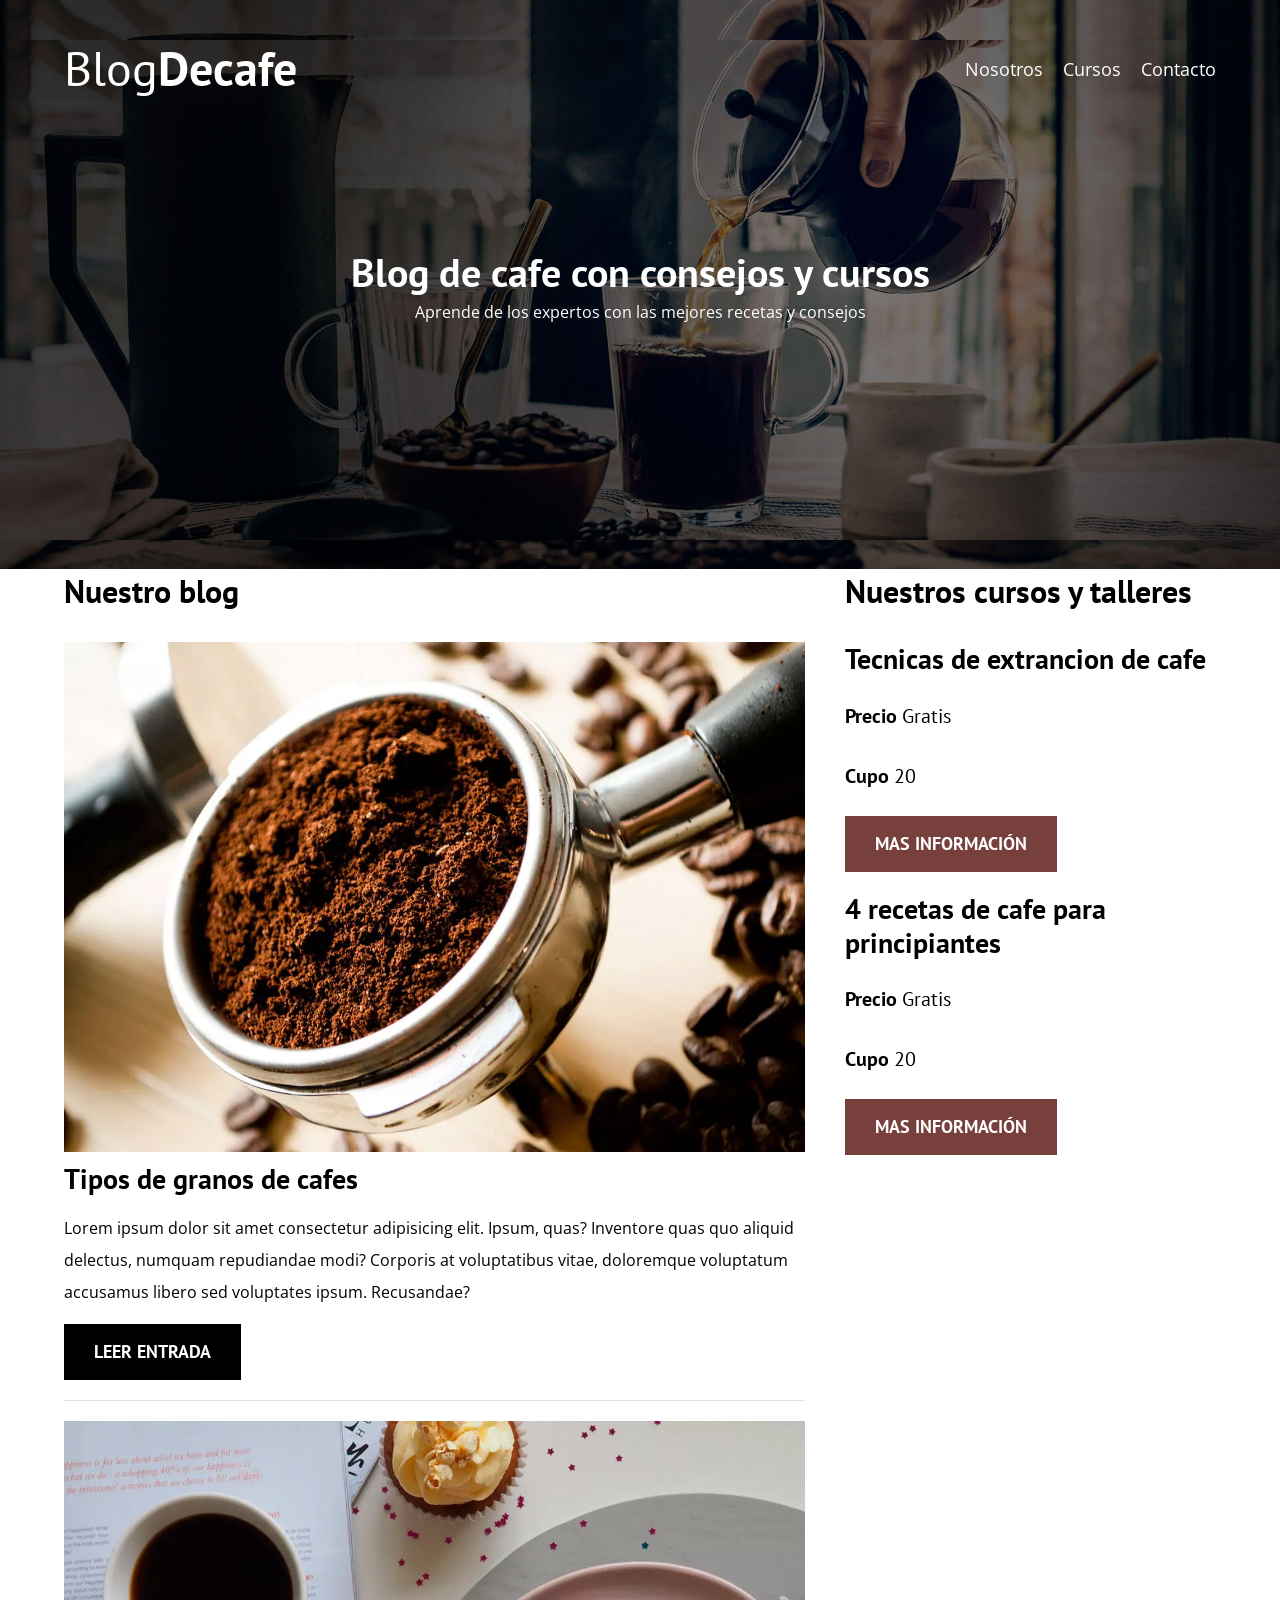
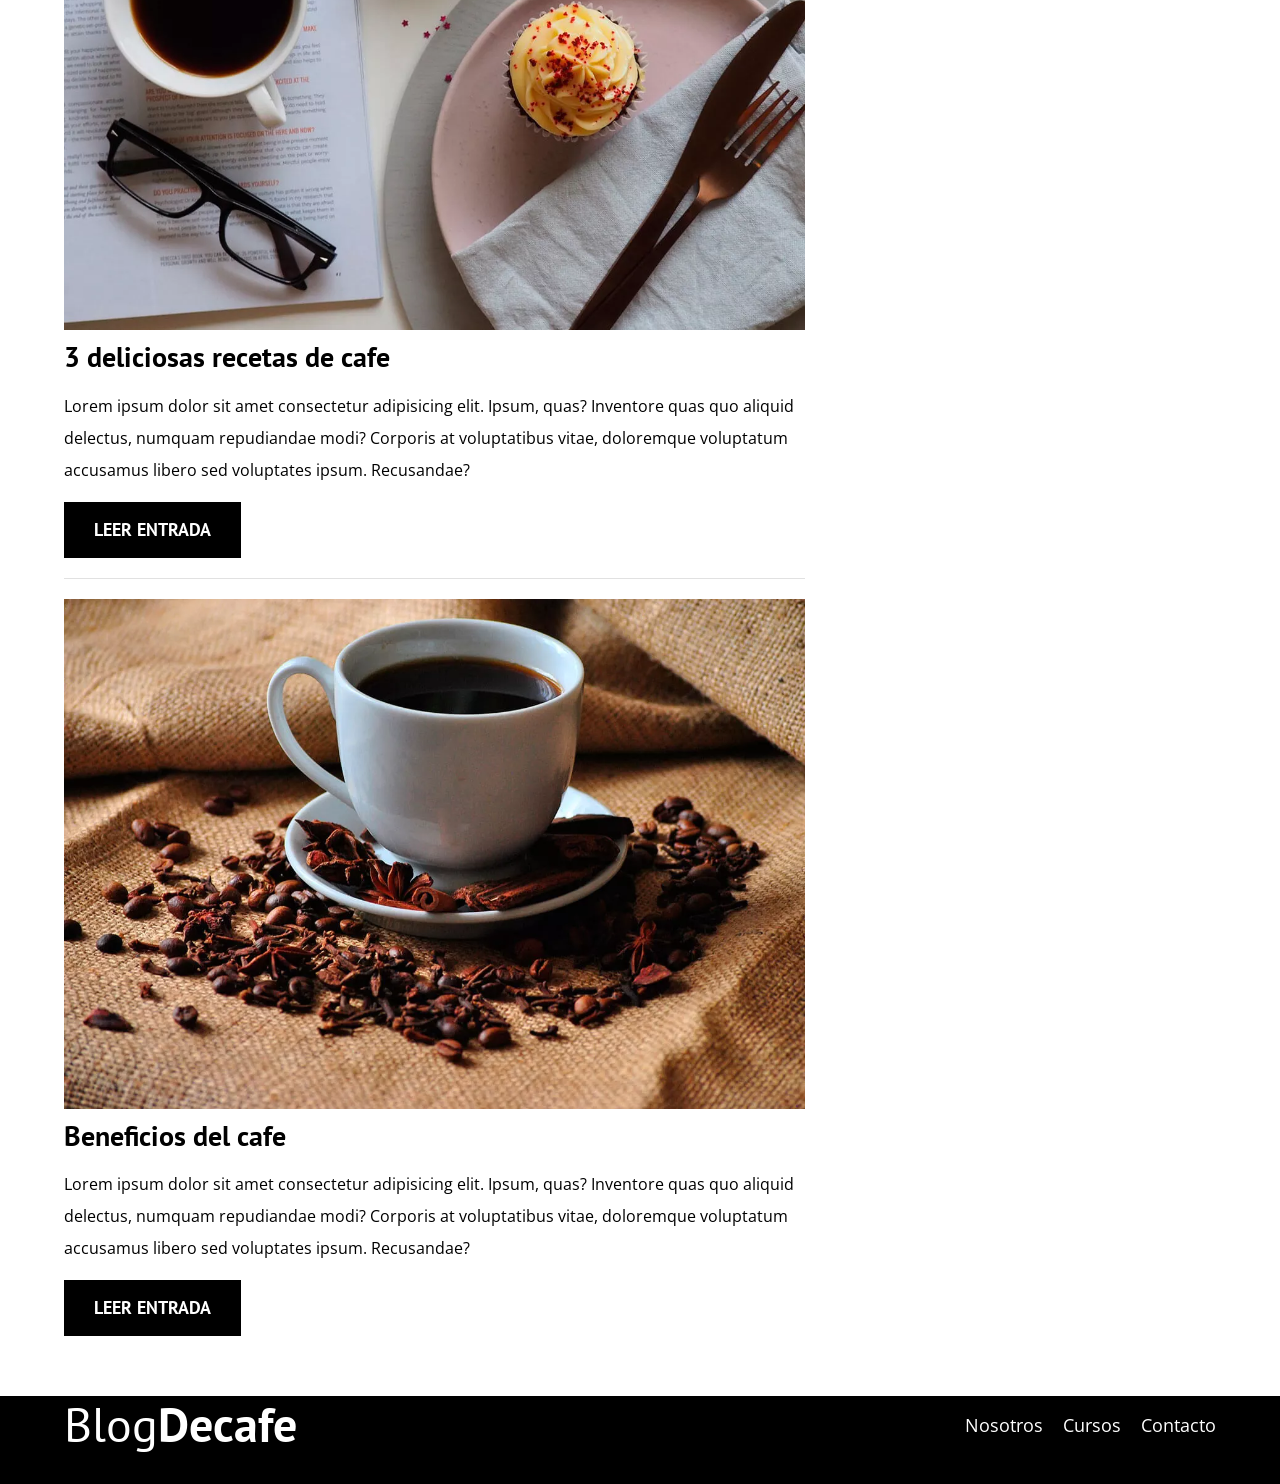
<file: index.html>
<!DOCTYPE html>
<html lang="en">
<head>
    <meta charset="UTF-8">
    <meta name="viewport" content="width=device-width, initial-scale=1.0">
    <link rel="stylesheet" href="css/normalize.css">
    <link rel="preconnect" href="https://fonts.googleapis.com">
<link rel="preconnect" href="https://fonts.gstatic.com" crossorigin>
<link href="https://fonts.googleapis.com/css2?family=Open+Sans:ital,wght@0,300..800;1,300..800&family=PT+Sans:ital,wght@0,400;0,700;1,400;1,700&display=swap" rel="stylesheet">
    <link rel="stylesheet" href="css/style.css">
    <title>Document</title>
        <meta name="descripcion" content="Pagina web de blog de cafe">

        <!-- Prefecth -->
         <link rel="Prefecth" href="nosotros.html" as="Document">

    <!-- Preload -->
<link rel="preload" href="css/normalize.css" as="style">
<link rel="stylesheet" href="css/normalize.css">

<link rel="preload" href="https://fonts.googleapis.com/css2?family=Open+Sans&family=PT+Sans:wght@400;700&display=swap"
crossorigin="crossorigin" as="font">
<link href="https://fonts.googleapis.com/css2?family=Open+Sans&family=PT+Sans:wght@400;700&display=swap" rel="stylesheet">

<link rel="preload" href="css/style.css" as="style">
<link rel="stylesheet" href="css/style.css">

</head>
<body>

    <header class="header">

    <div class="contenedor">
    <div class="barra">
        <a class="logo" href="index.html">
            <h1 class="logo__nombre no-margin centrar-texto">Blog<span class="logo__bold">Decafe</span></h1>
        </a>

        <nav class="navegacion">
            <a href="nosotros.html" class="navegacion__enlace">Nosotros</a>
            <a href="cursos.html" class="navegacion__enlace">Cursos</a>
            <a href="contacto.html" class="navegacion__enlace">Contacto</a>
        </nav>
    </div> <!--cierre de barra-->
    </div> <!--cierre de contenedor-->

        <div class="header_texto">
         <h2 class="no-margin">Blog de cafe con consejos y cursos</h2>
         <p class="no-margin">Aprende de los expertos con las mejores recetas y consejos</p>
        </div>
    </header> <!--cierre del header-->

    <div class="contenedor contenido-principal">
        <main class="blog">
            <h3>Nuestro blog</h3>
            <article class="entrada">
                <div class="entrada__imagen">
                    <picture>
                        <source loading="lazy" srcset="img/blog1.webp" type="image/webp">
                        <img loading="lazy" src="img/blog1.jpg" alt="imagen blog" >
                    </picture>
                </div>
                <div class="entrada__contenido">
                    <h4 class="no-margin">Tipos de granos de cafes</h4>
                    <p>Lorem ipsum dolor sit amet consectetur adipisicing elit. Ipsum, quas? Inventore quas quo aliquid delectus, numquam repudiandae modi? Corporis at voluptatibus vitae, doloremque voluptatum accusamus libero sed voluptates ipsum. Recusandae?</p>
                
                    <a href="entrada.html" class="boton boton__primario">Leer Entrada</a>                
                </div>
            </article><!--cierre del primer article-->

            <article class="entrada">
                <div class="entrada__imagen">
                    <picture>
                        <source loading="lazy" srcset="img/blog2.webp" type="image/webp">
                        <img loading="lazy" src="img/blog2.jpg" alt="imagen blog" loading="lazy">
                    </picture>
                </div>
                <div class="entrada__contenido">
                    <h4 class="no-margin">3 deliciosas recetas de cafe</h4>
                    <p>Lorem ipsum dolor sit amet consectetur adipisicing elit. Ipsum, quas? Inventore quas quo aliquid delectus, numquam repudiandae modi? Corporis at voluptatibus vitae, doloremque voluptatum accusamus libero sed voluptates ipsum. Recusandae?</p>
                
                    <a href="entrada.html" class="boton boton__primario">Leer Entrada</a>                
                </div>
            </article><!--cierre del segundo article-->

            <article class="entrada">
                <div class="entrada__imagen">
                    <picture>
                        <source loading="lazy" srcset="img/blog3.webp" type="image/webp">
                        <img loading="lazy" src="img/blog3.jpg" alt="imagen blog" loading="lazy">
                    </picture>
                </div>
                <div class="entrada__contenido">
                    <h4 class="no-margin">Beneficios del cafe</h4>
                    <p>Lorem ipsum dolor sit amet consectetur adipisicing elit. Ipsum, quas? Inventore quas quo aliquid delectus, numquam repudiandae modi? Corporis at voluptatibus vitae, doloremque voluptatum accusamus libero sed voluptates ipsum. Recusandae?</p>
                
                    <a href="entrada.html" class="boton boton__primario">Leer Entrada</a>                
                </div>
            </article><!--cierre del tercer article-->


        </main> <!--cierre del main-->

        <aside class="sidebar">
            <h3>Nuestros cursos y talleres</h3>

            <ul class="cursos no-padding">
            <li class="width-curso">
            <h4 class="no-margin">Tecnicas de extrancion de cafe</h4>
            <p class="widget_curso__label">Precio
                <span class="widget_curso__info">Gratis</span>
            </p>

            <p class="widget_curso__label">Cupo
            <span class="widget_curso__info">20</span>
            </p>
            <a href="entrada.html" class="boton boton__secundario">Mas información</a>

            <h4 class="no-margin">4 recetas de cafe para principiantes</h4>
            <p class="widget_curso__label">Precio
                <span class="widget_curso__info">Gratis</span>
            </p>

            <p class="widget_curso__label">Cupo
            <span class="widget_curso__info">20</span>
            </p>
            <a href="entrada.html" class="boton boton__secundario">Mas información</a>

            
           
        </li>
        </ul><!--cierre del ul-->
        </aside>

        

       

    </div><!--cierre del contenedor contenido principal-->

<footer class="footer">
    <div class="contenedor">
        <div class="barra">
            
            <a class="logo" href="index.html">
                <h1 class="logo__nombre no-margin centrar-texto">
                    Blog<span class="logo__bold">Decafe</span>
                </h1>
            </a>

            <nav class="navegacion">
                <a href="nosotros.html" class="navegacion__enlace">Nosotros</a>
                <a href="cursos.html" class="navegacion__enlace">Cursos</a>
                <a href="contacto.html" class="navegacion__enlace">Contacto</a>
            </nav>

        </div><!-- cierre barra -->
    </div><!-- cierre contenedor -->
</footer><!-- cierre footer -->

<script src="js/modernizr.js"></script>
    
</body>
</html>
</file>
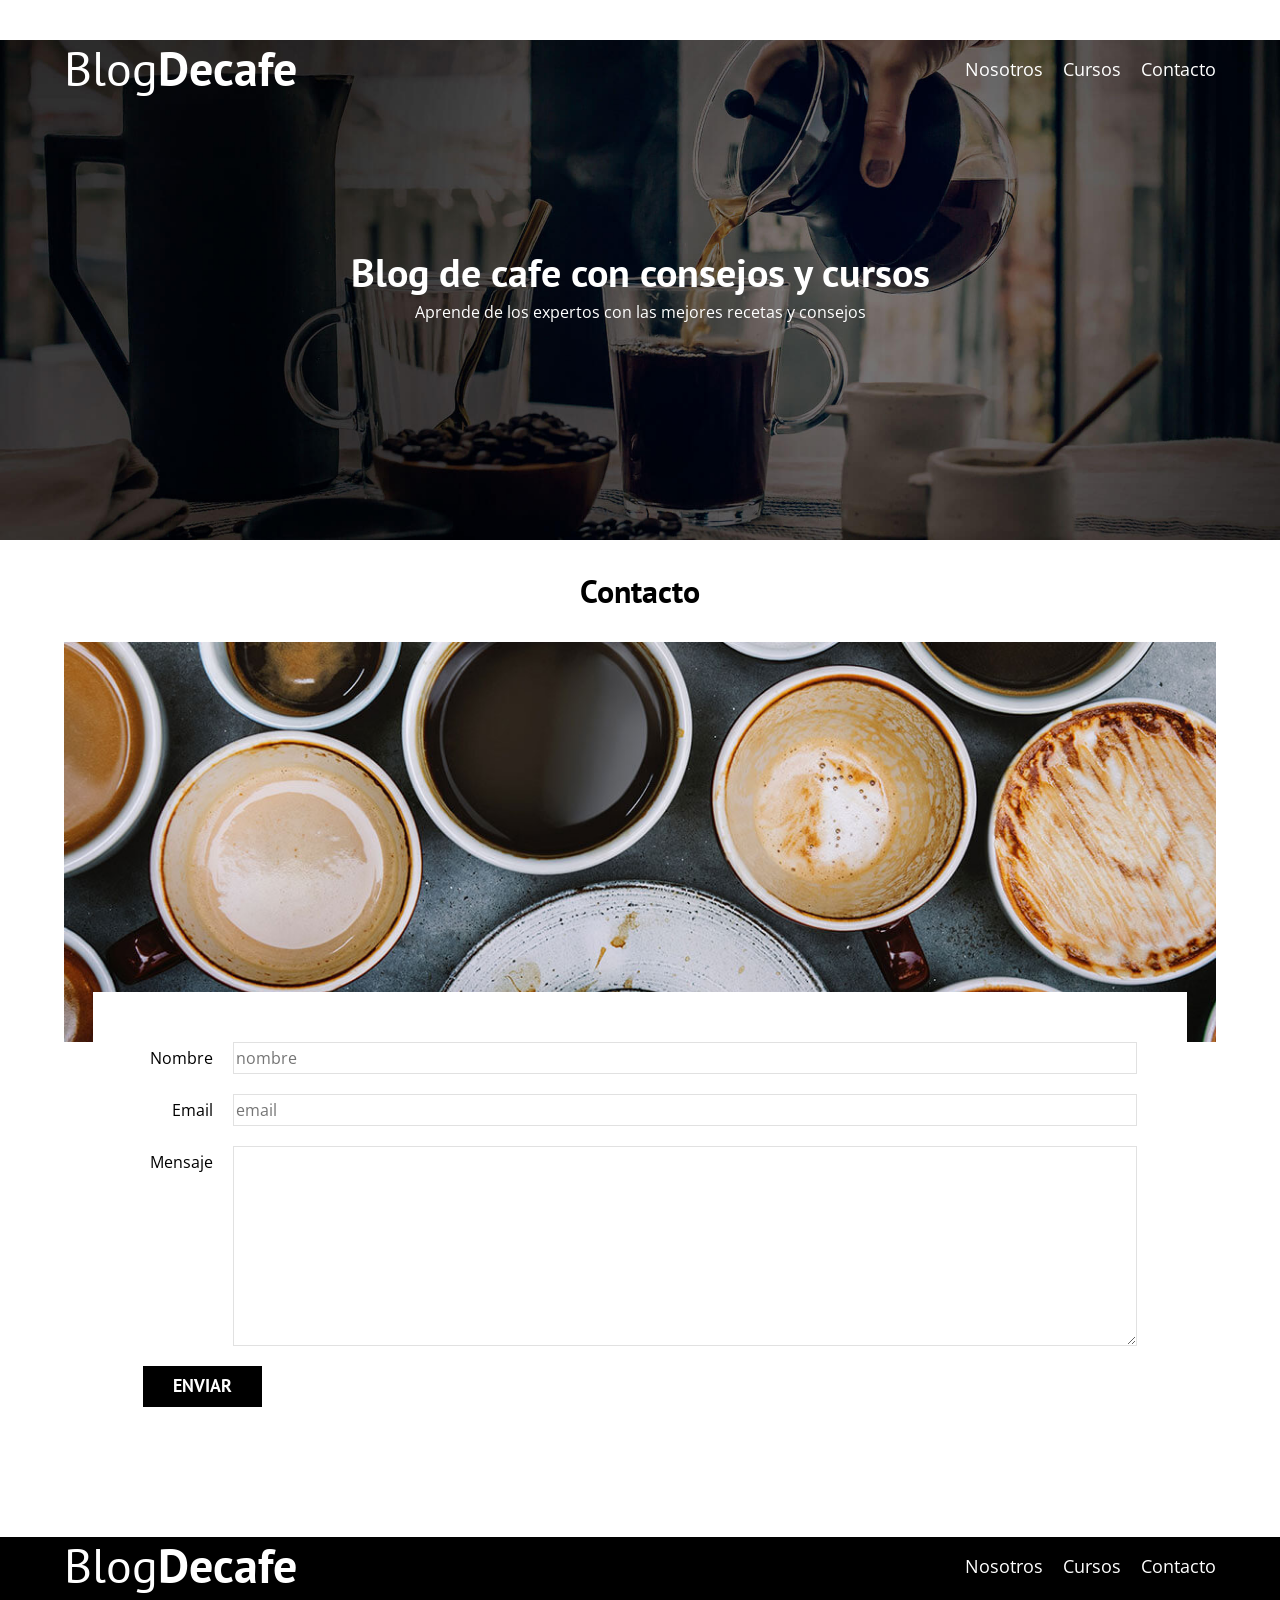
<file: contacto.html>
<!DOCTYPE html>
<html lang="en">
<head>
    <meta charset="UTF-8">
    <meta name="viewport" content="width=device-width, initial-scale=1.0">
    <link rel="stylesheet" href="css/normalize.css">
    <link rel="preconnect" href="https://fonts.googleapis.com">
<link rel="preconnect" href="https://fonts.gstatic.com" crossorigin>
<link href="https://fonts.googleapis.com/css2?family=Open+Sans:ital,wght@0,300..800;1,300..800&family=PT+Sans:ital,wght@0,400;0,700;1,400;1,700&display=swap" rel="stylesheet">
    <link rel="stylesheet" href="css/style.css">
    <title>Document</title>
</head>
<body>



    <header class="header">

    <div class="contenedor">
    <div class="barra">
        <a class="logo" href="index.html">
            <h1 class="logo__nombre no-margin centrar-texto">Blog<span class="logo__bold">Decafe</span></h1>
        </a>

        <nav class="navegacion">
            <a href="nosotros.html" class="navegacion__enlace">Nosotros</a>
            <a href="cursos.html" class="navegacion__enlace">Cursos</a>
            <a href="contacto.html" class="navegacion__enlace">Contacto</a>
        </nav>
    </div> <!--cierre de barra-->
    </div> <!--cierre de contenedor-->

        <div class="header_texto">
         <h2 class="no-margin">Blog de cafe con consejos y cursos</h2>
         <p class="no-margin">Aprende de los expertos con las mejores recetas y consejos</p>
        </div>
    </header> <!--cierre del header-->

    <div class="contenedor">
        <h3 class="centrar-texto">Contacto</h3>

        <div class="contacto-bg"></div>

        <form class="formulario">
            <div class="campo">
                <label class="campo__label" for="nombre">Nombre</label>
                <input class="campo__field" type="text" placeholder="nombre" id="nombre">
            </div>
            <div class="campo">
                <label class="campo__label" for="email">Email</label>
                <input class="campo__field" type="email" placeholder="email" id="email">
            </div>
            <div class="campo">
                <label class="campo__label" for="mensaje">Mensaje</label>
                <textarea class="campo__field campo__field--textarea" id="mensaje"></textarea>
            </div>

            <div class="campo">
                <input type="submit" value="enviar" class="boton boton__primario">
            </div>
        </form>

        

    </div><!--cierre del contenedor contenido principal-->

<footer class="footer">
    <div class="contenedor">
        <div class="barra">
            
            <a class="logo" href="index.html">
                <h1 class="logo__nombre no-margin centrar-texto">
                    Blog<span class="logo__bold">Decafe</span>
                </h1>
            </a>

            <nav class="navegacion">
                <a href="nosotros.html" class="navegacion__enlace">Nosotros</a>
                <a href="cursos.html" class="navegacion__enlace">Cursos</a>
                <a href="contacto.html" class="navegacion__enlace">Contacto</a>
            </nav>

        </div><!-- cierre barra -->
    </div><!-- cierre contenedor -->
</footer><!-- cierre footer -->

    <script src="js/app.js"></script>
</body>
</html>
</file>
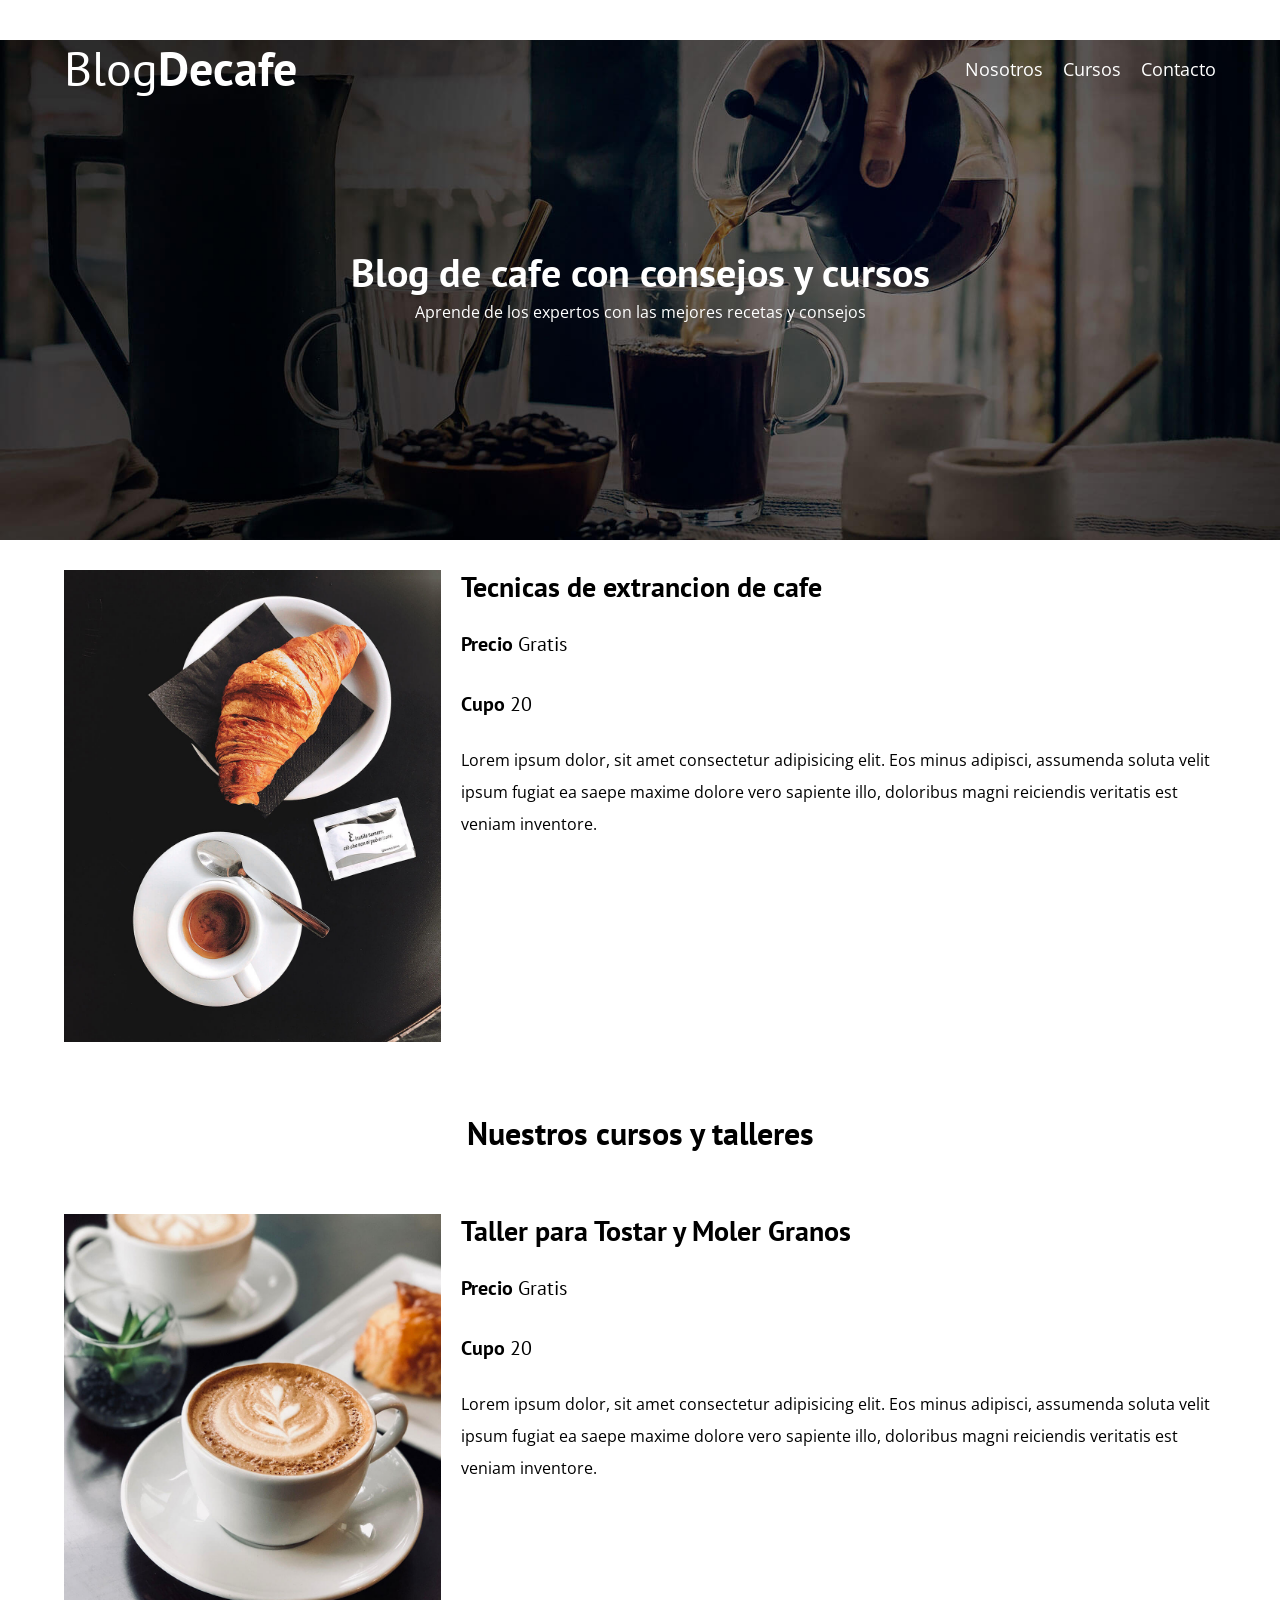
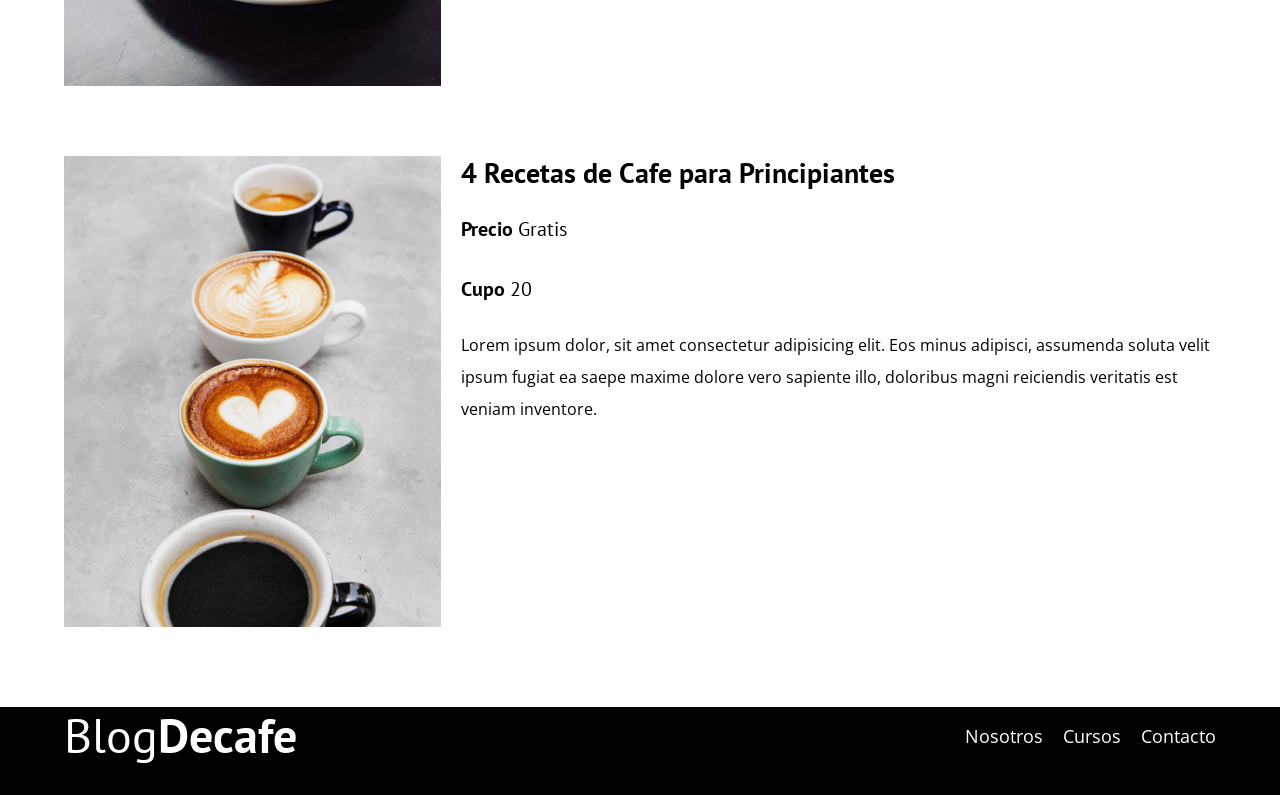
<file: cursos.html>
<!DOCTYPE html>
<html lang="en">
<head>
    <meta charset="UTF-8">
    <meta name="viewport" content="width=device-width, initial-scale=1.0">
    <link rel="stylesheet" href="css/normalize.css">
    <link rel="preconnect" href="https://fonts.googleapis.com">
<link rel="preconnect" href="https://fonts.gstatic.com" crossorigin>
<link href="https://fonts.googleapis.com/css2?family=Open+Sans:ital,wght@0,300..800;1,300..800&family=PT+Sans:ital,wght@0,400;0,700;1,400;1,700&display=swap" rel="stylesheet">
    <link rel="stylesheet" href="css/style.css">
    <title>Document</title>
</head>
<body>

    <header class="header">
    <div class="contenedor">
    <div class="barra">
        <a class="logo" href="index.html">
            <h1 class="logo__nombre no-margin centrar-texto">Blog<span class="logo__bold">Decafe</span></h1>
        </a>
        <nav class="navegacion">
            <a href="nosotros.html" class="navegacion__enlace">Nosotros</a>
            <a href="cursos.html" class="navegacion__enlace">Cursos</a>
            <a href="contacto.html" class="navegacion__enlace">Contacto</a>
        </nav>
    </div> <!--cierre de barra-->
    </div> <!--cierre de contenedor-->
        <div class="header_texto">
         <h2 class="no-margin">Blog de cafe con consejos y cursos</h2>
         <p class="no-margin">Aprende de los expertos con las mejores recetas y consejos</p>
        </div>
    </header> <!--cierre del header-->

    <main class="contenedor">
            <div class="curso">
                <div class="cursos__imagen">
                    <img src="img/curso1.jpg" alt="Imagen del curso">
                </div> <!--cierre del img-->
                <div class="cursos__informacion">
                <h4 class="no-margin">Tecnicas de extrancion de cafe</h4>
                <p class="curso__label">Precio
                    <span class="curso__info">Gratis</span>
                </p>
                <p class="curso__label">Cupo
                <span class="curso__info">20</span>
                </p>
                <p class="curso__descripcion">
                    Lorem ipsum dolor, sit amet consectetur adipisicing elit. Eos minus adipisci, assumenda soluta velit ipsum 
                    fugiat ea saepe maxime dolore vero sapiente illo, doloribus magni reiciendis veritatis est veniam inventore.
                </p>
                </div> <!--cierre de cursos informacion-->
            </div> <!--cierre de cursos-->
    </main><!--cierre del contenedor-->

        <main class="contenedor">
        <h3 class="centrar-texto">Nuestros cursos y talleres </h3>
            <div class="curso">
                <div class="cursos__imagen">
                    <img src="img/curso2.jpg" alt="Imagen del curso">
                </div> <!--cierre del img-->
                <div class="cursos__informacion">
                <h4 class="no-margin">Taller para Tostar y Moler Granos</h4>
                <p class="curso__label">Precio
                    <span class="curso__info">Gratis</span>
                </p>
                <p class="curso__label">Cupo
                <span class="curso__info">20</span>
                </p>
                <p class="curso__descripcion">
                    Lorem ipsum dolor, sit amet consectetur adipisicing elit. Eos minus adipisci, assumenda soluta velit ipsum 
                    fugiat ea saepe maxime dolore vero sapiente illo, doloribus magni reiciendis veritatis est veniam inventore.
                </p>
                </div> <!--cierre de cursos informacion-->
            </div> <!--cierre de cursos-->
    </main><!--cierre del contenedor-->

        <main class="contenedor">
            <div class="curso">
                <div class="cursos__imagen">
                    <img src="img/curso3.jpg" alt="Imagen del curso">
                </div> <!--cierre del img-->
                <div class="cursos__informacion">
                <h4 class="no-margin">4 Recetas de Cafe para Principiantes</h4>
                <p class="curso__label">Precio
                    <span class="curso__info">Gratis</span>
                </p>
                <p class="curso__label">Cupo
                <span class="curso__info">20</span>
                </p>
                <p class="curso__descripcion">
                    Lorem ipsum dolor, sit amet consectetur adipisicing elit. Eos minus adipisci, assumenda soluta velit ipsum 
                    fugiat ea saepe maxime dolore vero sapiente illo, doloribus magni reiciendis veritatis est veniam inventore.
                </p>
                </div> <!--cierre de cursos informacion-->
            </div> <!--cierre de cursos-->
    </main><!--cierre del contenedor-->

<footer class="footer">
    <div class="contenedor">
        <div class="barra">
            
            <a class="logo" href="index.html">
                <h1 class="logo__nombre no-margin centrar-texto">
                    Blog<span class="logo__bold">Decafe</span>
                </h1>
            </a>

            <nav class="navegacion">
                <a href="nosotros.html" class="navegacion__enlace">Nosotros</a>
                <a href="cursos.html" class="navegacion__enlace">Cursos</a>
                <a href="contacto.html" class="navegacion__enlace">Contacto</a>
            </nav>

        </div><!-- cierre barra -->
    </div><!-- cierre contenedor -->
</footer><!-- cierre footer -->
    
</body>
</html>
</file>
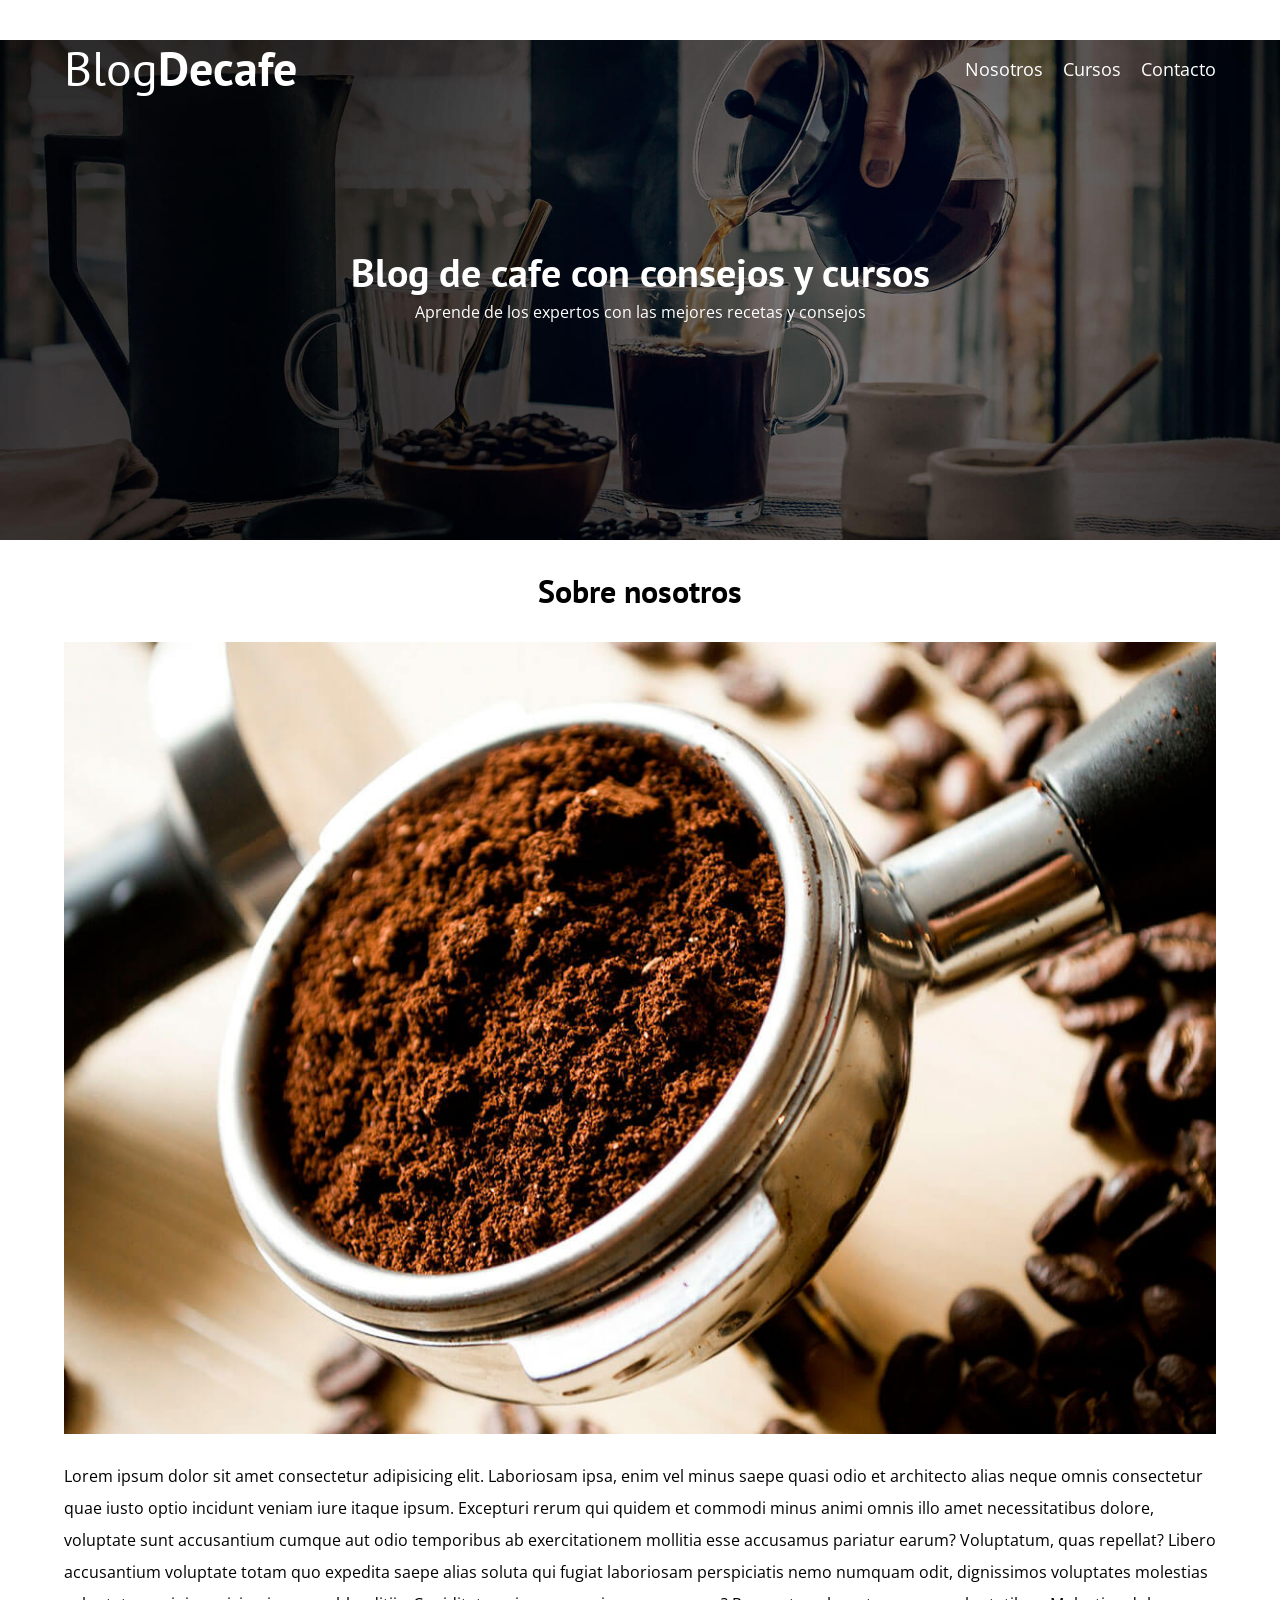
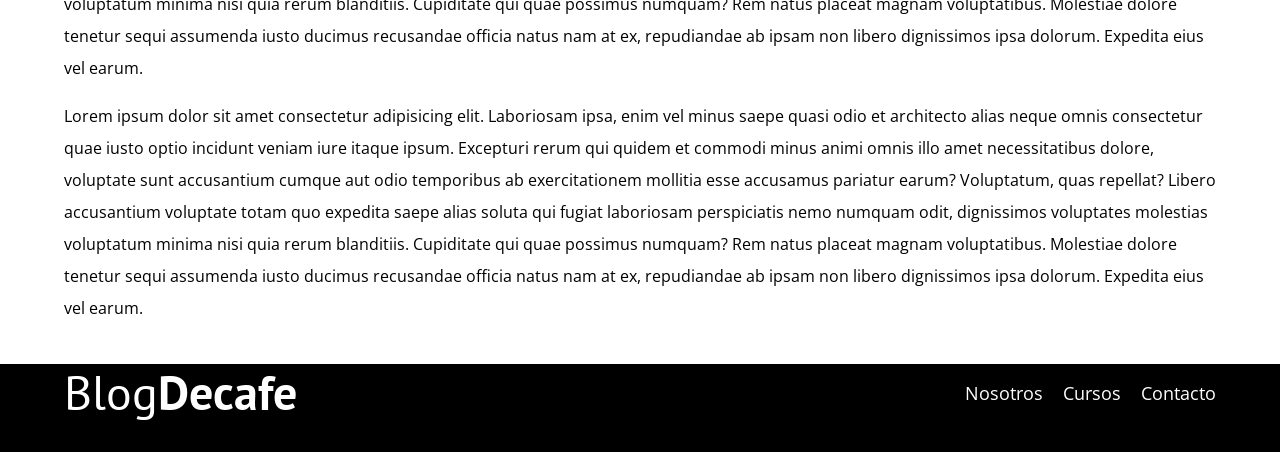
<file: entrada.html>
<!DOCTYPE html>
<html lang="en">
<head>
    <meta charset="UTF-8">
    <meta name="viewport" content="width=device-width, initial-scale=1.0">
    <link rel="stylesheet" href="css/normalize.css">
    <link rel="preconnect" href="https://fonts.googleapis.com">
<link rel="preconnect" href="https://fonts.gstatic.com" crossorigin>
<link href="https://fonts.googleapis.com/css2?family=Open+Sans:ital,wght@0,300..800;1,300..800&family=PT+Sans:ital,wght@0,400;0,700;1,400;1,700&display=swap" rel="stylesheet">
    <link rel="stylesheet" href="css/style.css">
    <title>Document</title>
</head>
<body>



    <header class="header">

    <div class="contenedor">
    <div class="barra">
        <a class="logo" href="index.html">
            <h1 class="logo__nombre no-margin centrar-texto">Blog<span class="logo__bold">Decafe</span></h1>
        </a>

        <nav class="navegacion">
            <a href="nosotros.html" class="navegacion__enlace">Nosotros</a>
            <a href="cursos.html" class="navegacion__enlace">Cursos</a>
            <a href="contacto.html" class="navegacion__enlace">Contacto</a>
        </nav>
    </div> <!--cierre de barra-->
    </div> <!--cierre de contenedor-->

        <div class="header_texto">
         <h2 class="no-margin">Blog de cafe con consejos y cursos</h2>
         <p class="no-margin">Aprende de los expertos con las mejores recetas y consejos</p>
        </div>
    </header> <!--cierre del header-->

    <div class="contenedor">
        <h3 class="centrar-texto">Sobre nosotros</h3>

        <img src="img/blog1.jpg" alt="Imagen del blog">

        <p>Lorem ipsum dolor sit amet consectetur adipisicing elit. Laboriosam ipsa, enim vel minus saepe quasi odio et architecto alias neque omnis consectetur quae iusto optio incidunt veniam iure itaque ipsum.
        Excepturi rerum qui quidem et commodi minus animi omnis illo amet necessitatibus dolore, voluptate sunt accusantium cumque aut odio temporibus ab exercitationem mollitia esse accusamus pariatur earum? Voluptatum, quas repellat?
        Libero accusantium voluptate totam quo expedita saepe alias soluta qui fugiat laboriosam perspiciatis nemo numquam odit, dignissimos voluptates molestias voluptatum minima nisi quia rerum blanditiis. Cupiditate qui quae possimus numquam?
        Rem natus placeat magnam voluptatibus. Molestiae dolore tenetur sequi assumenda iusto ducimus recusandae officia natus nam at ex, repudiandae ab ipsam non libero dignissimos ipsa dolorum. Expedita eius vel earum.</p>

        <p>Lorem ipsum dolor sit amet consectetur adipisicing elit. Laboriosam ipsa, enim vel minus saepe quasi odio et architecto alias neque omnis consectetur quae iusto optio incidunt veniam iure itaque ipsum.
        Excepturi rerum qui quidem et commodi minus animi omnis illo amet necessitatibus dolore, voluptate sunt accusantium cumque aut odio temporibus ab exercitationem mollitia esse accusamus pariatur earum? Voluptatum, quas repellat?
        Libero accusantium voluptate totam quo expedita saepe alias soluta qui fugiat laboriosam perspiciatis nemo numquam odit, dignissimos voluptates molestias voluptatum minima nisi quia rerum blanditiis. Cupiditate qui quae possimus numquam?
        Rem natus placeat magnam voluptatibus. Molestiae dolore tenetur sequi assumenda iusto ducimus recusandae officia natus nam at ex, repudiandae ab ipsam non libero dignissimos ipsa dolorum. Expedita eius vel earum.</p>


    </div><!--cierre del contenedor contenido principal-->

<footer class="footer">
    <div class="contenedor">
        <div class="barra">
            
            <a class="logo" href="index.html">
                <h1 class="logo__nombre no-margin centrar-texto">
                    Blog<span class="logo__bold">Decafe</span>
                </h1>
            </a>

            <nav class="navegacion">
                <a href="nosotros.html" class="navegacion__enlace">Nosotros</a>
                <a href="cursos.html" class="navegacion__enlace">Cursos</a>
                <a href="contacto.html" class="navegacion__enlace">Contacto</a>
            </nav>

        </div><!-- cierre barra -->
    </div><!-- cierre contenedor -->
</footer><!-- cierre footer -->
    
</body>
</html>
</file>
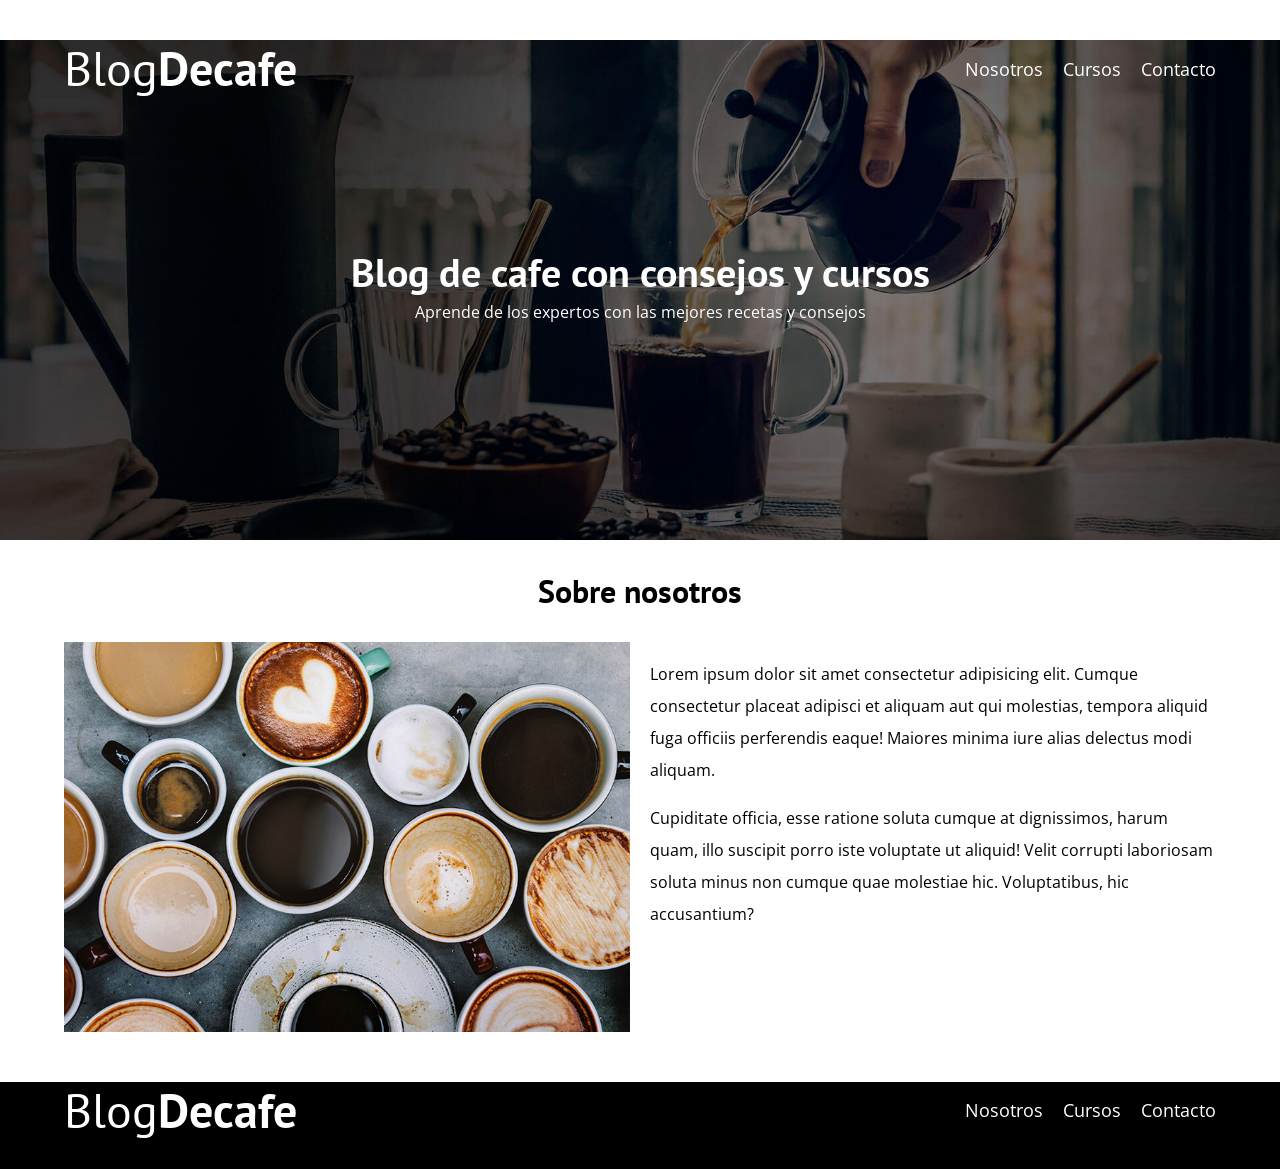
<file: nosotros.html>
<!DOCTYPE html>
<html lang="en">
<head>
    <meta charset="UTF-8">
    <meta name="viewport" content="width=device-width, initial-scale=1.0">
    <link rel="stylesheet" href="css/normalize.css">
    <link rel="preconnect" href="https://fonts.googleapis.com">
<link rel="preconnect" href="https://fonts.gstatic.com" crossorigin>
<link href="https://fonts.googleapis.com/css2?family=Open+Sans:ital,wght@0,300..800;1,300..800&family=PT+Sans:ital,wght@0,400;0,700;1,400;1,700&display=swap" rel="stylesheet">
    <link rel="stylesheet" href="css/style.css">
    <title>Document</title>
</head>
<body>



    <header class="header">

    <div class="contenedor">
    <div class="barra">
        <a class="logo" href="index.html">
            <h1 class="logo__nombre no-margin centrar-texto">Blog<span class="logo__bold">Decafe</span></h1>
        </a>

        <nav class="navegacion">
            <a href="nosotros.html" class="navegacion__enlace">Nosotros</a>
            <a href="cursos.html" class="navegacion__enlace">Cursos</a>
            <a href="contacto.html" class="navegacion__enlace">Contacto</a>
        </nav>
    </div> <!--cierre de barra-->
    </div> <!--cierre de contenedor-->

        <div class="header_texto">
         <h2 class="no-margin">Blog de cafe con consejos y cursos</h2>
         <p class="no-margin">Aprende de los expertos con las mejores recetas y consejos</p>
        </div>
    </header> <!--cierre del header-->

    <main class="contenedor">
        <h3 class="centrar-texto">Sobre nosotros</h3>

        <div class="sobre-nosotros">
            <div class="sobre-nosotros__imagen">
                <img src="img/nosotros.jpg" alt="imagen nosotros">
            </div> <!--cierre de imagen-->
            <div class="sobre-nosotros__texto">
                <p>Lorem ipsum dolor sit amet consectetur adipisicing elit. Cumque consectetur placeat adipisci et aliquam aut qui molestias, tempora aliquid fuga officiis perferendis eaque! Maiores minima iure alias delectus modi aliquam.

                <p>Cupiditate officia, esse ratione soluta cumque at dignissimos, harum quam, illo suscipit porro iste voluptate ut aliquid! Velit corrupti laboriosam soluta minus non cumque quae molestiae hic. Voluptatibus, hic accusantium?

            </div> <!--cierre del sobre-nosotros__texto -->

        </div><!--cierre del div sobre nosotros -->

    </main><!--cierre del contenedor-->

<footer class="footer">
    <div class="contenedor">
        <div class="barra">
            
            <a class="logo" href="index.html">
                <h1 class="logo__nombre no-margin centrar-texto">
                    Blog<span class="logo__bold">Decafe</span>
                </h1>
            </a>

            <nav class="navegacion">
                <a href="nosotros.html" class="navegacion__enlace">Nosotros</a>
                <a href="cursos.html" class="navegacion__enlace">Cursos</a>
                <a href="contacto.html" class="navegacion__enlace">Contacto</a>
            </nav>

        </div><!-- cierre barra -->
    </div><!-- cierre contenedor -->
</footer><!-- cierre footer -->
    
</body>
</html>
</file>
<file: css/style.css>
:root{
    --fuenteheading: 'PT Sans', sans-serif;
    --fuenteparrafos: 'Open Sans', sans-serif;

    /*colores*/

    --primario: #78403c;
    --blanco: #ffffff;
    --terciario: #000000;
    --claro:#e1e1e1;
}

html{
    box-sizing: border-box;
    font-size: 62.5%;  /*un rem es = 10px*/
}

*,*::before, *::after{
    box-sizing: inherit;
}

body{
    font-family: var(--fuenteparrafos);
    font-size: 1.6rem;
    line-height: 2;
}

/*globales*/

.contenedor{
max-width: 120rem;
width: 90%;
margin: 0 auto;
}

a{
text-decoration: none;
}

h1,h2,h3,h4{
font-family: var(--fuenteheading);
line-height: 1.2;
}

h1{
font-size: 4.8rem;
}
h2{
font-size: 4rem;
}
h3{
font-size: 3.2rem;
}
h4{
font-size: 2.8rem;
}

img{
 max-width: 100%;   
}

/*UTILIDADES*/
.no-margin{
    margin: 0%;
}

.no-padding{
    padding: 0%;
}

.centrar-texto{
    text-align: center;
}

/*header*/

.webp,.header{
background-image: url(../img/banner.jpg);
height: 50rem;
background-size: cover;
background-repeat: no-repeat;
background-position: center center;
}

.header_texto{
    text-align: center;
    color: #ffffff;
    margin-top: 5rem;
}

@media(min-width:768px){
.header_texto{
    margin-top: 15rem;
}
}

.barra{
    margin-top: 4rem;
}

@media (min-width:768px){
.barra{
    display: flex;
    justify-content: space-between;
    align-items: center;
}
}

.logo{
color:#ffffff;
}

.logo__nombre{
font-weight: 400;
}

.logo__bold{
font-weight: 700;
}

@media (min-width:768px){
    .navegacion{
        display: flex;
        gap: 2rem;
    }
}

.navegacion__enlace{
    display: block;
    text-align: center;
    color: #ffffff;
    font-size: 1.8rem;
}

@media (min-width: 768px){
.contenido-principal{
display: grid;
grid-template-columns: 2fr 1fr;
column-gap: 4rem;
}
}

.entrada{
    border-bottom: 1px solid var(--claro);
    margin-bottom: 2rem;
}
.entrada:last-of-type{
    border-bottom: none;
    margin-bottom: 0;
}

.boton{
display: block;
font-family: var(--fuenteheading);
color: var(--blanco);
text-align: center;
padding: 1rem 3rem;
font-size: 1.8rem;
text-transform: uppercase;
font-weight: 700;
margin-bottom: 2rem;
border: none;
}

@media (min-width:768px){
    .boton{
        display: inline-block;
    }
}

.boton:hover{
    cursor: pointer;
}

.boton__primario{
background-color: var(--terciario);
}

.boton__secundario{
background-color: var(--primario);
}

.cursos{
    list-style: none;
}

.width-curso{
    border-bottom: 1px solid var(--claro);
    margin-bottom: 2rem;
}

.width-curso:last-of-type{
    border: none;
    margin-bottom: none;
}

.widget_curso__label{
font-family: var(--fuenteheading);
font-weight: bold ;
}

.widget_curso__info{
font-weight:normal;
}

.widget_curso__info,.widget_curso__label{
font-size: 2rem;
}

.footer{
    background-color: var(--terciario);
    padding-bottom: 3rem;
    margin-top: 4rem;
}

/*Sobre nosotros */

@media (min-width:768px){
    .sobre-nosotros{
        display: flex;
        justify-content: space-between;
    }

    .sobre-nosotros__imagen,
    .sobre-nosotros__texto{
        flex-basis: calc(50% - 1rem);
    }

}

/*Sobre cursos */

.curso{
padding: 3rem 0;
border-bottom: var(--claro);
}

@media (min-width:768px){
    .curso{
        display: grid;
        grid-template-columns: 1fr 2fr;
        column-gap: 2rem;
    }
}

.curso:last-of-type{
    border: none;
}

.curso__label{
font-family: var(--fuenteheading);
font-weight: bold ;
}

.curso__info{
font-weight:normal;
}

.curso__info,.curso__label{
font-size: 2rem;
}
/*Contacto */
.contacto-bg{
    background-image: url(../img/contacto.jpg);
    height: 40rem;
    background-size: cover;
    background-repeat: no-repeat;
}

.formulario{
background-color: var(--blanco);
margin: -5rem auto 0 auto;
width: 95%;
padding: 5rem;

}

.campo{
display: flex;
margin-bottom: 2rem;
}

.campo__label{
flex: 0 0 9rem;
text-align: right;
padding-right: 2rem;
}

.campo__field{
flex: 1;
border: 1px solid var(--claro);
}

.campo__field--textarea{
    height: 20rem;
}
</file>
